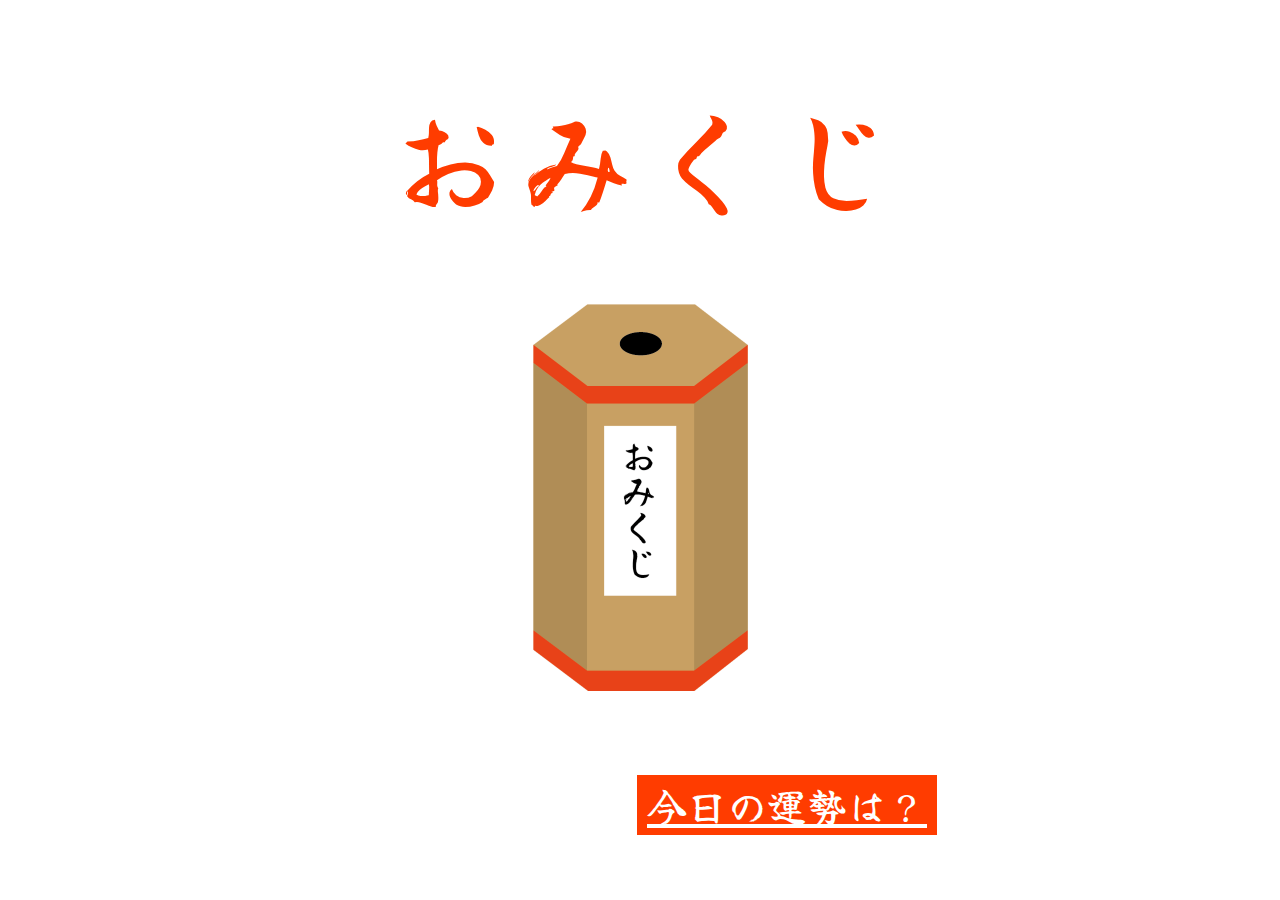
<file: index.html>
<!DOCTYPE html>
<html lang="ja">
<head>
  <meta charset="UTF-8">
  <title>おみくじアプリ</title>
  <script src="js/jquery-3.7.1.min.js"></script>
  <script src="js/settings.js"></script>
  <script src="js/function.js"></script>
  <link href="css/reset.css" rel="stylesheet">
  <link href="scss/style.css" rel="stylesheet">
  <link rel="preconnect" href="https://fonts.googleapis.com">
  <link rel="preconnect" href="https://fonts.gstatic.com" crossorigin>
  <link href="https://fonts.googleapis.com/css2?family=Alex+Brush&family=Cormorant+Garamond:ital,wght@0,300..700;1,300..700&family=Kaisei+Decol&family=Kalam:wght@300;400;700&family=Klee+One&family=Noto+Sans+JP:wght@100..900&family=RocknRoll+One&family=Sacramento&family=Sawarabi+Gothic&family=Volkhov:ital,wght@0,400;0,700;1,400;1,700&family=Yuji+Mai&family=Yuji+Syuku&family=Zen+Kaku+Gothic+New&display=swap" rel="stylesheet">
</head>
<body class="index">
  <h1>おみくじ</h1>
  <div class="main-visual">
    <img src="images/top/box.png" alt="メインビジュアル">
  </div>
  <p><a href="play.html">今日の運勢は？</a></p>
  <!-- <p><a href="history.html">履歴を見る</a></p> -->
</body>
</html>
</file>
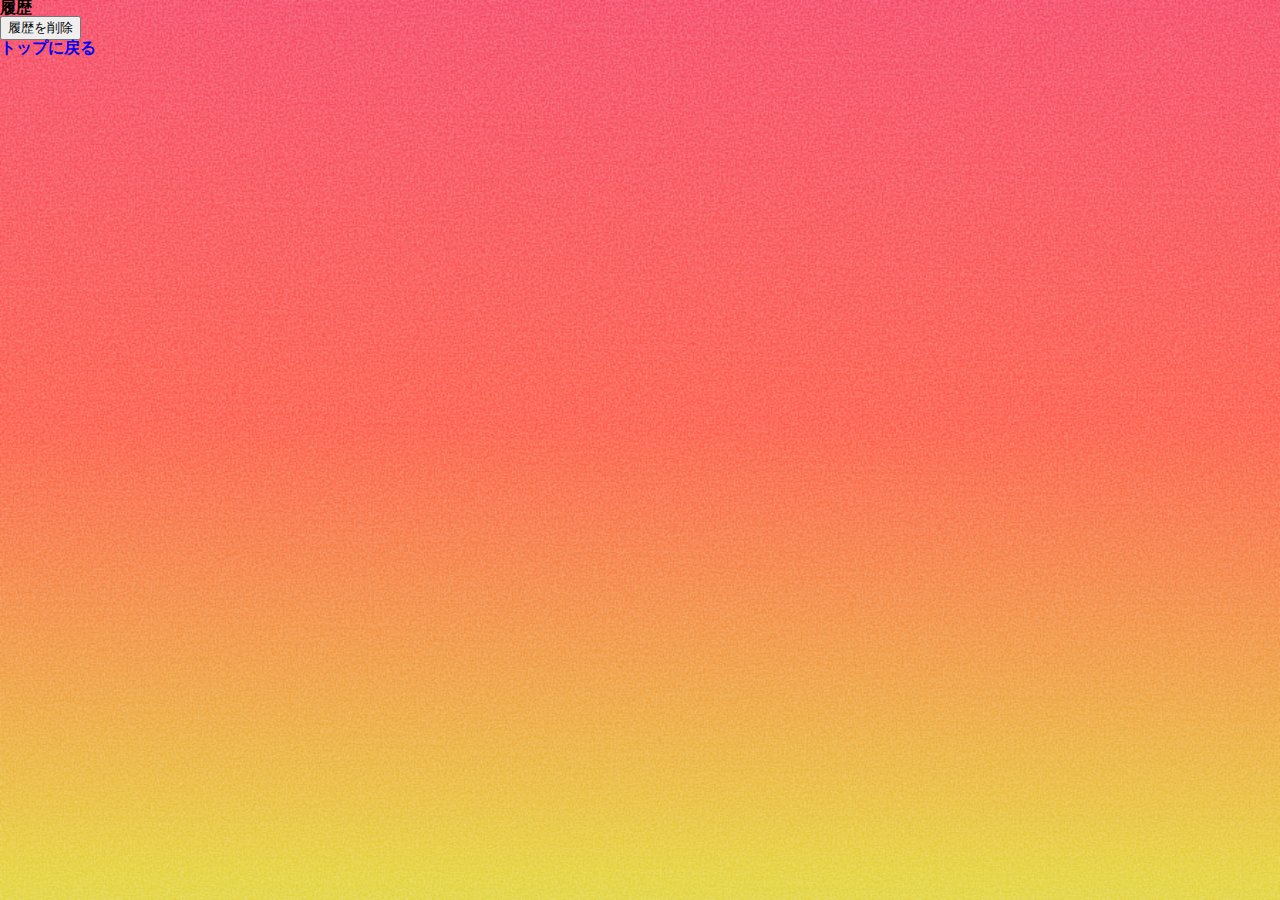
<file: history.html>
<!DOCTYPE html>
<html lang="ja">
<head>
  <meta charset="UTF-8">
  <title>おみくじ履歴</title>
  <script src="js/jquery-3.7.1.min.js"></script>
  <script src="js/settings.js"></script>
  <script src="js/function.js"></script>
  <link href="css/reset.css" rel="stylesheet">
  <link href="css/style.css" rel="stylesheet">
</head>
<body class="history">
  <h1>履歴</h1>
  <ul id="history-list"></ul>
  <p><button id="clear-history">履歴を削除</button></p>
  <p><a href="index.html">トップに戻る</a></p>
</body>
</html>
</file>
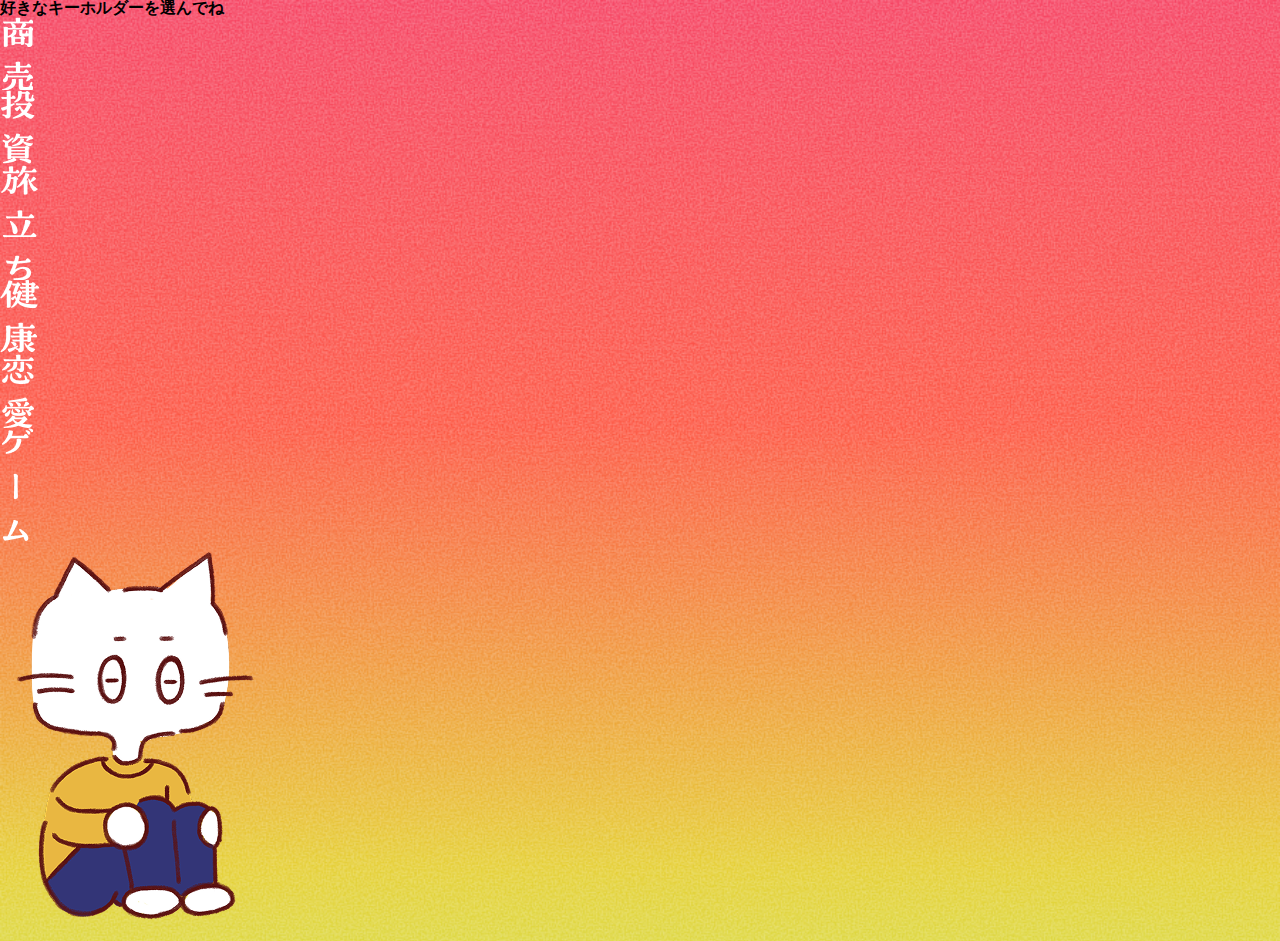
<file: play.html>
<!DOCTYPE html>
<html lang="ja">
<head>
  <meta charset="UTF-8">
  <title>おみくじ演出</title>
  <link rel="icon" href="images/top/favicon.png" sizes="32×32">
  <link rel="stylesheet" href="css/reset.css">
  <link rel="stylesheet" href="css/style.css">
  <script src="js/jquery-3.7.1.min.js"></script>
  <script src="js/settings.js"></script>
  <script src="js/function.js"></script>
</head>

<body class="play">
  <h2>好きなキーホルダーを選んでね</h2>
  
  <div class="play-list">
    <div class="keychain" style="--bg:#E23232;">
      <img src="images/play/syoubai.png" alt="商売">
    </div>
    <div class="keychain" style="--bg:#E9B741;">
      <img src="images/play/toushi.png" alt="投資">
    </div>
    <div class="keychain" style="--bg:#E97941;">
      <img src="images/play/tabidati.png" alt="旅立ち">
    </div>
    <div class="keychain" style="--bg:#333577;">
      <img src="images/play/kenkou.png" alt="健康">
    </div>
    <div class="keychain" style="--bg:#E23232;">
      <img src="images/play/renai.png" alt="恋愛">
    </div>
    <div class="keychain" style="--bg:#E97941;">
      <img src="images/play/game.png" alt="ゲーム">
    </div>
  </div>

  <div class="play-cat">
    <img src="images/play/cat.png" width="280" height="400" alt="ネコのイラスト">
  </div>

  <!-- <p><a href="#" id="show-result">結果を見る</a></p> -->
</body>
</html>
</file>
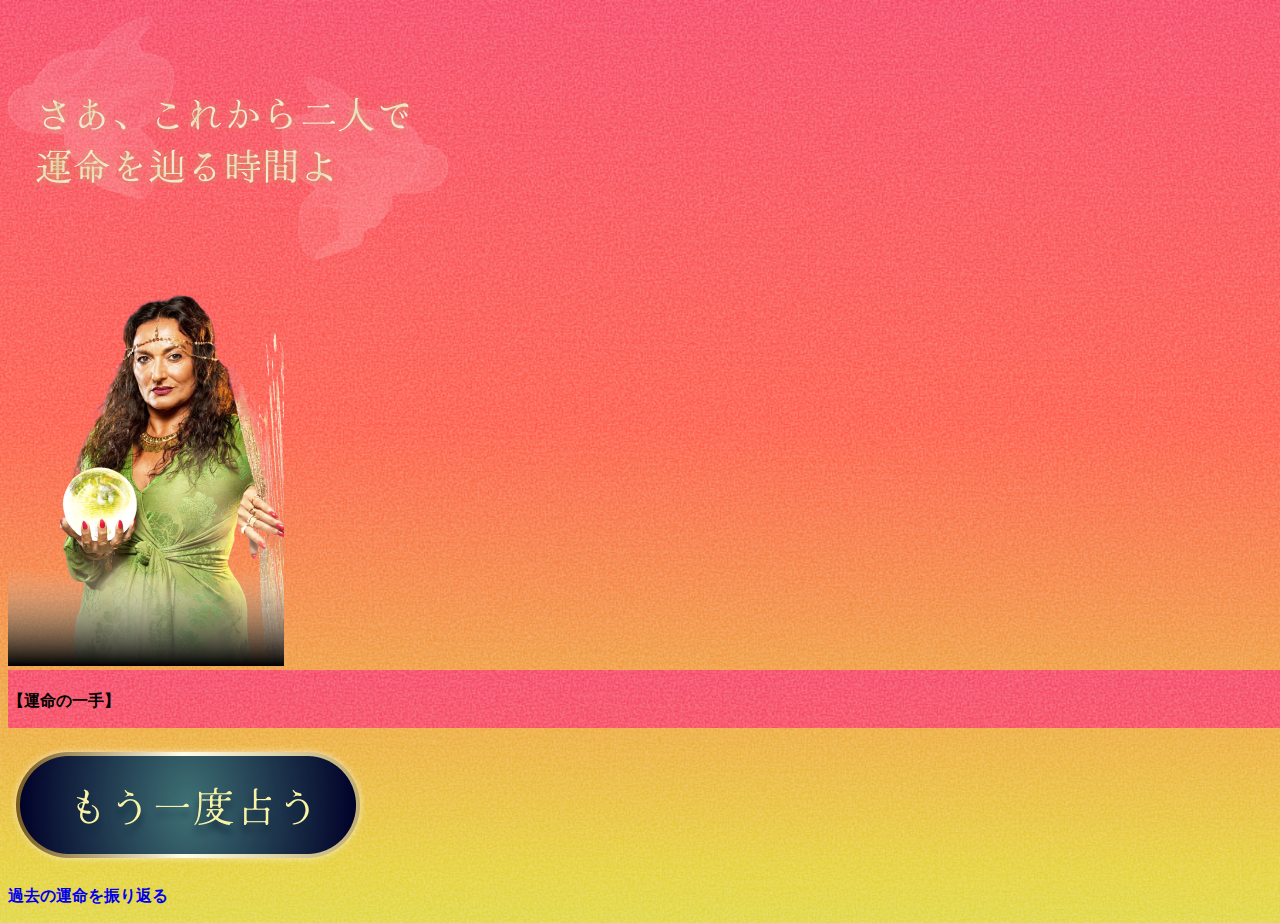
<file: result.html>
<!DOCTYPE html>
<html lang="ja">
<head>
  <meta charset="UTF-8">
  <title>ソフィア先生の霊視の館</title>
  <script src="js/jquery-3.7.1.min.js"></script>
  <script src="js/settings.js"></script>
  <script src="js/function.js"></script>
  <link rel="stylesheet" href="css/style.css">
  <link rel="preconnect" href="https://fonts.googleapis.com">
  <link rel="preconnect" href="https://fonts.gstatic.com" crossorigin>
  <link href="https://fonts.googleapis.com/css2?family=Hina+Mincho&display=swap" rel="stylesheet">
  <meta name=”viewport” content=”width=device-width, initial-scale=1.0″>
  
</head>
<body class="content result">
  <div class="section-block">
    <p class="ttl_result"><img src="images/result/ttl_result.png" alt="さぁ。これから二人で運命を辿る時間よ"></p>
    <div class="ttl_result_person">
      <img src="images/result/result_person.png">
    </div>
    <div class="section result">
      <h1 id="result-type"></h1>
      <p id="result-text"></p>
      <div id="lucky-wrapper">
        <p>【運命の一手】</p>
        <p id="lucky-item"></p>
      </div>
    </div>
    <p class="again"><a href="index.html"><img src="images/result/btn.png"></a></p>
    <p class="look-history"><a href="history.html">過去の運命を振り返る</a></p>
  </div>
</body>
</html>
</file>
<file: scss/style.css>
body h1 {
  color: #ff3c00;
  font-size: 128px;
  font-family: "Yuji Syuku", serif;
  text-align: center;
  margin-top: 92px;
}
body .main-visual img {
  width: 215px;
  height: 387px;
  display: block;
  margin: auto;
  padding-top: 84px;
}
body p {
  font-family: "Yuji Syuku", serif;
  font-weight: 100;
  text-decoration: none;
  font-size: 40px;
  display: inline-block;
  width: 280px;
  background-color: #ff3c00;
  padding: 10px;
  margin-left: 637px;
  margin-top: 84px;
}
body p a {
  color: #fff;
}/*# sourceMappingURL=style.css.map */
</file>
<file: css/style.css>
html {
  font-family: "Zen Maru Gothic", sans-serif;
  font-weight: 900;
  font-style: normal;
}

a {
  text-decoration: none;
}

.index {
  background-image: url(../images/bg.jpg);
  background-size: cover;
  width: 100%;
  height: 100%;
  overflow: hidden;
}
.index .contain {
  background-color: #fff;
  width: 92vw;
  height: 96vh;
  margin: 2vh 4vw;
  position: relative;
}
.index .contain .cloud_top {
  position: absolute;
  top: -6%;
  left: 50%;
  transform: translateX(-50%) scale(1.5);
  transform-origin: center;
  width: 100%;
  max-width: none;
  height: 20vh;
  background-image: url(../images/cloud_top.png);
  background-size: contain;
  background-repeat: no-repeat;
  background-position: center top;
  z-index: 10;
}
.index .contain .cloud_bottom {
  position: absolute;
  bottom: -2%;
  left: 50%;
  transform: translateX(-50%) scale(1.5);
  transform-origin: center;
  width: 100%;
  max-width: none;
  height: 20vh;
  background-image: url(../images/cloud_bottom.png);
  background-size: contain;
  background-repeat: no-repeat;
  background-position: center top;
  z-index: 10;
}
.index .contain .inner {
  position: absolute;
  z-index: 99;
  top: -25px;
  left: 50%;
  transform: translateX(-50%);
  width: 100%;
  text-align: center;
  z-index: 100;
}
.index .contain .inner h1 {
  display: block;
  width: 100%;
  max-width: 450px;
  margin: 0 auto;
  padding-top: 22vh;
}
.index .contain .inner h1 .ttl {
  display: block;
  width: 100%;
  height: auto;
  -o-object-fit: contain;
     object-fit: contain;
}
.index .contain .inner .btn_play,
.index .contain .inner .btn_history {
  width: 240px;
  height: 46px;
  display: flex;
  align-items: center;
  justify-content: center;
  background-image: url(../images/btn_bg.png);
  background-size: contain;
  background-repeat: no-repeat;
  background-position: center;
  margin: 0 auto;
}
.index .contain .inner .btn_play a,
.index .contain .inner .btn_history a {
  font-size: 26px;
  color: #fff;
  display: block;
}
.index .contain .inner .btn_play {
  margin-top: 16px;
}
.index .contain .inner .btn_history {
  margin-top: 16px;
}

.play {
  background-image: url(../images/bg.jpg);
  background-size: cover;
  width: 100%;
  height: 100%;
  overflow: hidden;
}
.play .contain {
  background-color: #fff;
  width: 92vw;
  height: 96vh;
  margin: 2vh 4vw;
  position: relative;
}
.play .contain .cloud_top {
  position: absolute;
  top: -6%;
  left: 50%;
  transform: translateX(-50%) scale(1.5);
  transform-origin: center;
  width: 100%;
  max-width: none;
  height: 20vh;
  background-image: url(../images/cloud_top.png);
  background-size: contain;
  background-repeat: no-repeat;
  background-position: center top;
  z-index: 10;
}
.play .contain .cloud_bottom {
  position: absolute;
  bottom: -2%;
  left: 50%;
  transform: translateX(-50%) scale(1.5);
  transform-origin: center;
  width: 100%;
  max-width: none;
  height: 20vh;
  background-image: url(../images/cloud_bottom.png);
  background-size: contain;
  background-repeat: no-repeat;
  background-position: center top;
  z-index: 10;
}
.play .contain .inner {
  position: absolute;
  z-index: 99;
  top: 17vh;
  left: 50%;
  transform: translateX(-50%);
  width: 100%;
  text-align: center;
  z-index: 100;
}
.play .contain .inner .play_txt {
  font-size: 30px;
  color: #FF622D;
  text-align: center;
}
.play .contain .inner .animation {
  width: 46vw;
  height: auto;
  margin: 28px auto 0 auto;
  animation: floatBox 3.5s ease-in-out infinite;
}
.play .contain .inner .animation img {
  width: 100%;
  height: 100%;
  -o-object-fit: cover;
     object-fit: cover;
  transform: rotate(20deg);
}
.play .contain .inner #show-result {
  width: 240px;
  height: 46px;
  display: flex;
  align-items: center;
  justify-content: center;
  background-image: url(../images/btn_bg.png);
  background-size: contain;
  background-repeat: no-repeat;
  background-position: center;
  font-size: 26px;
  color: #fff;
  margin: 28px auto 0 auto;
}

@keyframes floatBox {
  0% {
    transform: translateY(0);
  }
  10% {
    transform: translateY(-15px);
  }
  20% {
    transform: translateY(0);
  }
  30% {
    transform: translateY(-15px);
  }
  40% {
    transform: translateY(0);
  }
  50% {
    transform: translateY(-15px);
  }
  60% {
    transform: translateY(0);
  }
  100% {
    transform: translateY(0);
  }
}
.result {
  background-image: url(../images/bg.jpg);
  background-size: cover;
  width: 100%;
  height: 100%;
  overflow: hidden;
}
.result .contain {
  background-color: #fff;
  width: 92vw;
  height: 96vh;
  margin: 2vh 4vw;
  position: relative;
}
.result .contain .cloud_top {
  position: absolute;
  top: -6%;
  left: 50%;
  transform: translateX(-50%) scale(1.5);
  transform-origin: center;
  width: 100%;
  max-width: none;
  height: 20vh;
  background-image: url(../images/cloud_top.png);
  background-size: contain;
  background-repeat: no-repeat;
  background-position: center top;
  z-index: 10;
}
.result .contain .cloud_bottom {
  position: absolute;
  bottom: -2%;
  left: 50%;
  transform: translateX(-50%) scale(1.5);
  transform-origin: center;
  width: 100%;
  max-width: none;
  height: 20vh;
  background-image: url(../images/cloud_bottom.png);
  background-size: contain;
  background-repeat: no-repeat;
  background-position: center top;
  z-index: 10;
}
.result .contain .inner {
  position: absolute;
  z-index: 99;
  top: 17vh;
  left: 50%;
  transform: translateX(-50%);
  width: 100%;
  text-align: center;
  z-index: 100;
}
.result .contain .inner .contain_txt {
  font-size: 30px;
  color: #FF622D;
  text-align: center;
}
.result .contain .inner .js-result-img-wrapper {
  display: block;
  width: 100%;
  max-width: 450px;
  margin: 0 auto;
  margin-top: 20px;
}
.result .contain .inner .js-result-img-wrapper #result-img {
  display: block;
  width: 100%;
  height: auto;
  -o-object-fit: contain;
     object-fit: contain;
}
.result .contain .inner #result-text {
  font-size: 22px;
  color: #FF622D;
  text-align: center;
  margin-top: 14px;
}
.result .contain .inner #lucky-wrapper {
  background-image: url(../images/lucky_item.png);
  width: 270px;
  height: 86px;
  background-size: cover;
  background-repeat: no-repeat;
  margin: 12px auto 0px auto;
  position: relative;
}
.result .contain .inner #lucky-wrapper .lucky_item_ttl {
  font-size: 22px;
  color: #FF622D;
  text-align: center;
  position: absolute;
  top: 10px;
  left: 48px;
}
.result .contain .inner #lucky-wrapper #lucky-item {
  font-size: 22px;
  color: #484848;
  text-align: center;
  position: absolute;
  top: 50px;
  left: 50%;
  transform: translateX(-50%);
}
.result .btn_revenge,
.result .btn_history {
  width: 240px;
  height: 46px;
  display: flex;
  align-items: center;
  justify-content: center;
  background-image: url(../images/btn_bg.png);
  background-size: contain;
  background-repeat: no-repeat;
  background-position: center;
  margin: 0 auto;
}
.result .btn_revenge a,
.result .btn_history a {
  font-size: 26px;
  color: #fff;
}
.result .btn_revenge {
  margin-top: 16px;
}
.result .btn_history {
  margin-top: 16px;
}

.history {
  background-image: url(../images/bg.jpg);
  background-size: cover;
  width: 100%;
  height: 100%;
  overflow: hidden;
}
.history .contain {
  background-color: #fff;
  width: 92vw;
  height: 96vh;
  margin: 2vh 4vw;
  position: relative;
}
.history .contain .cloud_top {
  position: absolute;
  top: -6%;
  left: 50%;
  transform: translateX(-50%) scale(1.5);
  transform-origin: center;
  width: 100%;
  max-width: none;
  height: 20vh;
  background-image: url(../images/cloud_top.png);
  background-size: contain;
  background-repeat: no-repeat;
  background-position: center top;
  z-index: 10;
}
.history .contain .cloud_bottom {
  position: absolute;
  bottom: -2%;
  left: 50%;
  transform: translateX(-50%) scale(1.5);
  transform-origin: center;
  width: 100%;
  max-width: none;
  height: 20vh;
  background-image: url(../images/cloud_bottom.png);
  background-size: contain;
  background-repeat: no-repeat;
  background-position: center top;
  z-index: 10;
}
.history .contain .inner {
  position: absolute;
  z-index: 99;
  top: 17vh;
  left: 50%;
  transform: translateX(-50%);
  width: 100%;
  z-index: 100;
}
.history .contain .inner h1 {
  font-size: 30px;
  color: #FF622D;
  text-align: center;
}
.history .contain .inner #history-list {
  font-size: 20px;
  color: #FF622D;
  width: 90vw;
  margin: 0px auto;
  margin-top: 24px;
}
.history .contain .inner #history-list .history-date {
  font-size: 18px;
}
.history .contain .inner #history-list .history-result {
  margin-top: 6px;
}
.history .contain .inner #history-list .history-lucky {
  margin-top: 6px;
}
.history .contain .inner #history-list li {
  background-image: url(../images/history_bg.png);
  width: 83vw;
  height: auto;
  border-radius: 6px;
  background-size: contain;
  padding: 10px;
  margin: 8px auto 0px auto;
}
.history .contain .inner #clear-history {
  background-color: transparent;
  border: none;
  cursor: pointer;
  outline: none;
  padding: 0;
  -webkit-appearance: none;
     -moz-appearance: none;
          appearance: none;
  font-family: "Zen Maru Gothic", sans-serif;
  font-weight: 900;
  font-style: normal;
  font-size: 26px;
  color: #fff;
  width: 240px;
  height: 46px;
  display: flex;
  align-items: center;
  justify-content: center;
  background-image: url(../images/btn_bg.png);
  background-size: contain;
  background-repeat: no-repeat;
  background-position: center;
  margin: 16px auto 0px auto;
}
.history .contain .inner .modoru-btn {
  width: 240px;
  height: 46px;
  display: flex;
  align-items: center;
  justify-content: center;
  background-image: url(../images/btn_bg.png);
  background-size: contain;
  background-repeat: no-repeat;
  background-position: center;
  margin: 16px auto 0px auto;
}
.history .contain .inner .modoru-btn a {
  font-size: 26px;
  color: #fff;
}/*# sourceMappingURL=style.css.map */
</file>
